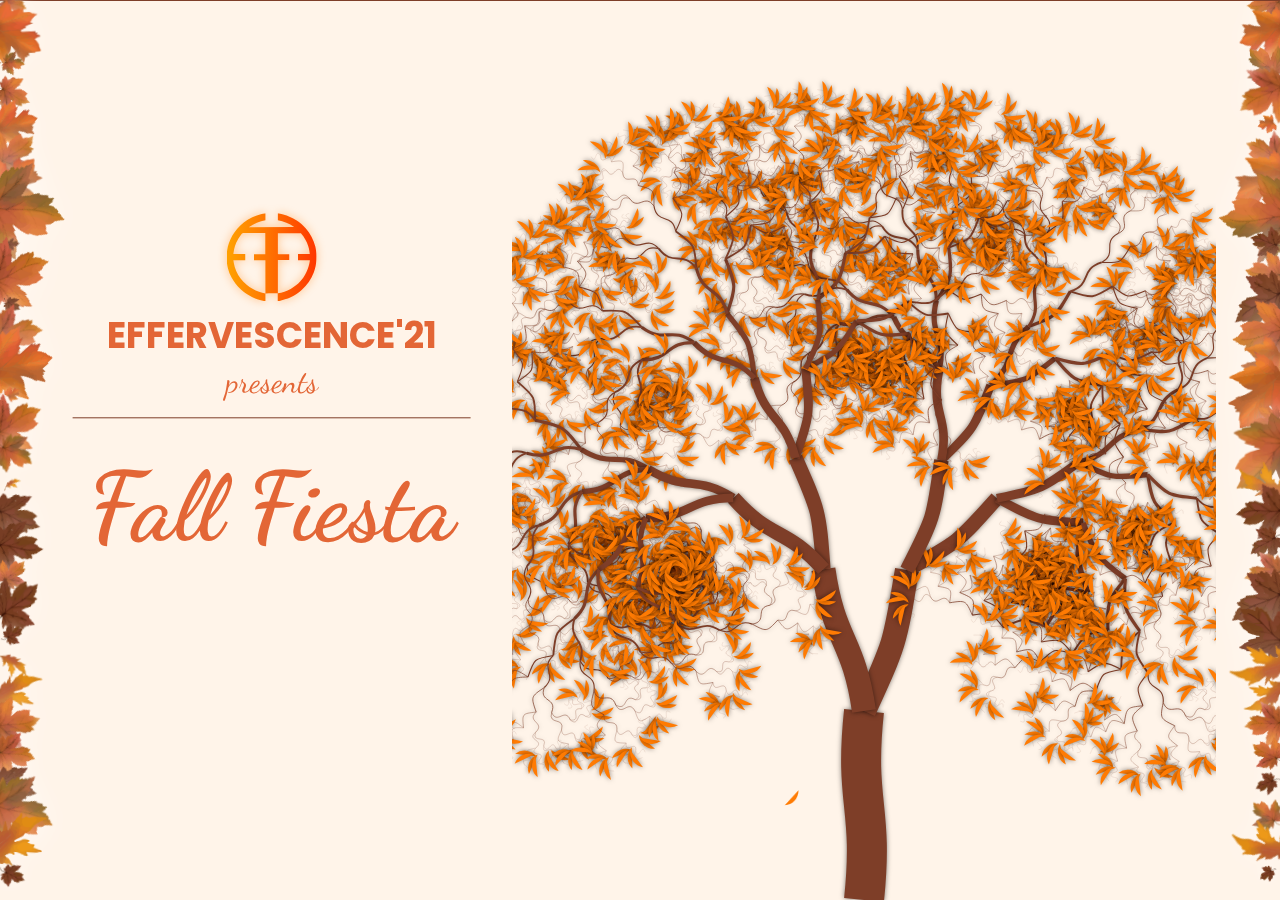
<file: fall fiesta/index.html>
<!DOCTYPE html>
<html lang="en">
  <head>
    <meta name="viewport" content="width=device-width,initial-scale=1" />
    <meta charset="UTF-8" />
    <title>Fall Fiesta</title>
    <meta http-equiv="X-UA-Compatible" content="IE=edge" />
    <link rel="shortcut icon" href="./img/logo.svg" type="image/x-icon" />
    <link rel="stylesheet" href="./styles/style.css" />
    <link rel="stylesheet" href="./styles/events.css" />
    <link rel="stylesheet" href="./styles/sponsors.css" />
  </head>
  <body>

    <div class="utils">
      <a href="#about" class="scrollToAbout"></a>
    </div>
    <main>
      <canvas class="main-canvas"></canvas>
      <div class="header"></div>
      <section class="home">
        <div class="home__heading">
          <img src="./img/logo.svg" alt="Effervescence" />
          <h2>Effervescence'21</h2>
          <p>presents</p>
          <h1>Fall Fiesta</h1>
        </div>
        
        <canvas class="fixed tree-canvas"></canvas>
        <canvas class="fixed fall-canvas"></canvas>
      </section>
      <section class="about" id = 'about'>
        <div class="about__content">
          <h1>Fall Fiesta:</h1>
          <p class="about__content__info">
            <span>As</span> we bid goodbye to the rainy days, October brings to us short-lived but beautiful autumn before we solace in the winter bells.
            Effervescence 21 celebrated this change   “FALL FIESTA”, a celebration warm like bonfire nights and exciting like the Halloween stories. 
            The digitally organised three-day-long fiesta had in for all a rollercoaster ride of enthralling and fun activities along with delightful and irresistible rewards. 
            Smashing BGMI battles to witty laughter riots of improv comedy.
This October heralded with the crunchy leaves, the gentle stream, the shiny conkers, the colourful trees, and a Pre-fest overflowing with breathtaking events!</p>
        </div>

      </section>
      <section class="events">
        <div class="heading">
          <h1>Events</h1>
        </div>
        <div class="card-container">
          <div class="card">
            <div class="face1">
              <img class="img_desk" src="img/events/Frame 12.png" alt="chess" />
              <img class="img_mob" src="img/events/Frame 11.png" alt="chess" />
            </div>
            <div class="face2">
              <div class="info_event">
                <h1>Chess</h1>
                <p>
                  
Participants brought out the inner Vishwanathan in them in the ultimate test of their strategic and logical thinking. Prizes worth Rs. 3k were at stake.
                </p>
              </div>
              
            </div>
          </div>
          <div class="card">
            <div class="face1">
              <img class="img_desk" src="img/events/Frame 13.png" alt="chess" />
              <img class="img_mob" src="img/events/Frame 14.png" alt="chess" />
            </div>
            <div class="face2">
              <div class="info_event">
                <h1>BGMI</h1>
                <p>
                  The battle Royale game, favoured by millions, the perfect conjunction of action, strategy and team play. The absolutely engaging gameplay had players and onlookers equally excited. Winer took home prizes worth Rs.6k.
                </p>
              </div>
            
            </div>
          </div>
          <div class="card">
            <div class="face1">
              <img src="img/events/Frame 15.png" alt="chess" />
            </div>
            <div class="face2">
              <div class="info_event">
                <h1>Improv Comedy</h1>
                <p>
                  Improv is purely a blend of drama and comedy. Unrehearsed. Unscripted.Unpredictable. Contestants came with all their wits and charm and had the audience in splits. Prizes worth Rs.6k+</p>
              </div>
             
            </div>
          </div>
          <div class="card">
            <div class="face1">
              <img src="img/events/Frame 16.png" alt="chess" />
            </div>
            <div class="face2">
              <div class="info_event">
                <h1>Smash Karts</h1>
                <p>
                 Racing cars, smashing grenades and limited time. The adrenaline rush was in full swing with an enthralling smash karts battle with equally exciting prizes.
                </p>
              </div>
             
            </div>
          </div>
          <div class="card">
            <div class="face1">
              <img src="img/events/Frame 17.png" alt="chess" />
            </div>
            <div class="face2">
              <!-- <img src="img/events/Frame 13.png" alt="chess" /> -->
              <div class="info_event">
                <h1>Auction</h1>
                <p>
                 Participants got a chance to put their ipl knowledge to the test and used it to assemble their teams in this exciting event
                </p>
              </div>
             
            </div>
          </div>
        </div>
        
      </section>

      <section class="sponsors">
        <div class="heading">
          <h1>Sponsors</h1>
        </div>
        <div class="sponsor-container">
          <div class="sponsor-card">
            <div class="sponsor-logo">
              <img class="sponsor-logo" src="img/TIME.png" />
            </div>
            <br />
            <h1 class="sponsor-name">T.I.M.E.</h1>
            <h2 class="sponsor-title">Management Partner</h2>
          </div>
          <div class="sponsor-card">
            <div class="sponsor-logo">
              <img class="sponsor-logo" src="img/geeksforgeeks.png" />
            </div>
            <br />
            <h1 class="sponsor-name">GeeksforGeeks</h1>
            <h2 class="sponsor-title">Coding Partner</h2>
          </div>
          <div class="sponsor-card">
            <div class="sponsor-logo">
              <img class="sponsor-logo" src="img/9stacks.png" />
            </div>
            <br />
            <h1 class="sponsor-name">9stacks</h1>
            <h2 class="sponsor-title">Gaming Partner</h2>
          </div>
          
      </section>
      
    </main>
    
    <script src="./script/hoverEffect.js"></script>
    <script src="./script/tree.js"></script>
    <script src="./script/fall.js"></script>
    <script src="./script/app.js"></script>
  </body>
</html>
</file>
<file: fall fiesta/styles/style.css>
@import url("https://fonts.googleapis.com/css2?family=Dancing+Script&family=Poppins:ital,wght@1,100&display=swap");
@import url("https://fonts.googleapis.com/css2?family=Poppins:ital,wght@0,300;1,100&family=Roboto+Condensed:wght@300&display=swap");
* {
  margin: 0;
  padding: 0;
  box-sizing: border-box;
}
html {
  font-family: -apple-system, BlinkMacSystemFont, "Segoe UI", Roboto, Oxygen,
    Ubuntu, Cantarell, "Open Sans", "Helvetica Neue", sans-serif;
  scroll-behavior: smooth;
  scrollbar-color: rgba(255, 123, 3, 0.5) rgba(0, 0, 0, 0);
  scrollbar-width: thin;
}
body {
  overflow-x: hidden;
  background: rgba(255, 217, 181, 0.3);

  z-index: -10;
}
::-webkit-scrollbar {
  width: 10px;
  border-radius: 150px;
}
::-webkit-scrollbar-thumb {
  background-color: rgba(255, 123, 3, 0.6);
  border-radius: 10px;
}
::-webkit-scrollbar-thumb:hover {
  background-color: rgba(255, 123, 3, 1);
}
.main-canvas {
  height: 100%;
  width: 100%;
  position: fixed;
  top: 0;
  left: 0;
}
.header {
  position: relative;
}
main {
  position: relative;
  width: 100%;
  height: 100vh;
  overflow: auto;
  scroll-snap-type: y mandatory;
}
section {
  position: relative;
  height: 100%;
  width: 100%;
  overflow-x: hidden;
  border-top: 1px solid #7e3e28;
  scroll-snap-align: start;
  overflow-y: hidden;
}

.tree-canvas {
  height: 100%;
  width: 55%;
  right: 5%;
  bottom: 0;
  z-index: -2;
}
.fall-canvas {
  height: 90%;
  width: 55%;
  right: 5%;
  bottom: 0;
  z-index: -4;
}
.fixed {
  position: fixed;
}
.absolute {
  position: absolute;
}
.home__heading {
  position: absolute;
  font-family: "Dancing Script", cursive;
  font-size: 1.5rem;
  color: #e36636;
  top: 30%;
  left: 15%;
  transform: translate(-30%, -15%);
  text-align: center;
}

.home__heading img {
  width: 90px;
  filter: drop-shadow(0px 0px 5px rgba(255, 123, 3, 0.4));
}
.home__heading h1 {
  padding: 2rem 1rem;
  font-size: 6rem;
}
.home__heading h2 {
  text-transform: uppercase;
  font-family: "Poppins", sans-serif;
}
.home__heading p {
  border-bottom: 1px solid #7e3e28;

  padding: 1rem 1rem;
  padding-top: 0rem;
  font-size: 2rem;
}
.heading h1 {
  font-size: 4.5rem;
  color: #e36636;
  text-align: center;
  height: 8%;
  font-family: "Dancing Script", cursive;
  padding-top: 1rem;
}
.about {
  border-top: 0;
}
.about__content {
  width: 40%;
  height: 80%;
  margin-top: 2%;
  margin-left: 2%;
  padding: 0px 3rem;
  font-family: "Poppins", sans-serif;
  letter-spacing: 2px;
  line-height: 1.6rem;
  color: #e36636;
}
.about__content h1 {
  width: 10ch;
  font-size: 3.5rem;
  font-family: "Dancing Script", cursive;
  padding: 1rem 0rem;
}
.about__content__info {
  padding: 2rem 0rem;
  color: #65350f;
}
.about__content__info span {
  font-size: 1.8rem;
}

@media screen and (max-width: 880px) {
  .tree-canvas {
    position: absolute;
    width: 90%;
    left: 5%;
    right: 0;
    z-index: -1;
  }
  .fall-canvas {
    width: 90%;
    left: 5%;
    right: 0;
    z-index: -2;
  }
  .about__content {
    width: 80%;
    margin: auto;
    padding: 5rem 3rem;
    line-height: 1.8rem;
  }
  .home__heading {
    position: absolute;
    top: 10%;
    left: 40%;
  }
  .home__heading img {
    position: absolute;
    left: -30%;
    top: -10%;
  }
  .home__heading h1 {
    padding: 0rem 1rem;
    font-size: 4.5rem;
  }
}
@media screen and (max-width: 625px) {
  .home__heading h1 {
    font-size: 4.5rem;
  }
  .home__heading {
    font-size: 1.2rem;
  }
  .home__heading img {
    position: absolute;
    left: -25%;
    top: -10%;
  }
  .about__content {
    width: 80%;
    margin: auto;
    padding: 2rem 3rem;
    line-height: 1.4rem;
  }
}
@media screen and (max-width: 550px) {
  .home__heading img {
    position: relative;
    margin: auto;
    margin-left: 50%;
  }
  .home__heading {
    position: relative;
    margin: auto;
    margin-top: 3rem;
    margin-left: -10%;
    font-size: 1.4rem;
  }
  .home__heading h1 {
    font-size: 3.5rem;
    position: relative;
    padding-top: 1rem;
    border-top: 1px solid #7e3e28;
    width: 10ch;
    margin: auto;
  }
  .home__heading p {
    border: none;
  }

  .about__content {
    width: 90%;
    height: 80%;
    margin: 5% auto;
    padding: 2rem 1rem;
    line-height: 1.3rem;
  }
  .about__content__info {
    font-size: 0.85rem;
  }
  .header {
    display: none;
  }
}
</file>
<file: fall fiesta/styles/events.css>
@import url("https://fonts.googleapis.com/css2?family=Dancing+Script&family=Roboto+Condensed:wght@300&display=swap");
@import url("https://fonts.googleapis.com/css2?family=Montserrat:wght@400;500&display=swap");
.events-container {
  position: relative;
  display: flex;
  flex-direction: column;
  justify-content: center;
  align-items: center;
}
.card-container {
  display: flex;
  position: relative;
  margin: auto;
  justify-content: space-around;
  padding: 4rem 1rem;
  padding-top: 2rem;
  height: 85%;
  width: 100%;
  flex-wrap: wrap;
  overflow-y: auto;
}

.card {
  width: 550px;
  height: 255px;
  border-radius: 16px;
  transform-style: preserve-3d;
  position: relative;
  display: flex;
  margin: 1rem 1.5rem;
  box-shadow: 0px 0px 5px rgba(0, 0, 0, 0.3);
}

.card:nth-child(3) {
  width: 400px;
  height: 255px;
  border-radius: 10px;
}
.card:nth-child(4) {
  width: 400px;
  height: 255px;
  border-radius: 10px;
}
.card:nth-child(5) {
  width: 400px;
  height: 255px;
  border-radius: 10px;
}

.face2 {
  position: absolute;
  height: 100%;
  border-radius: 16px;
  top: 0;
  transform: perspective(600px) rotateY(180deg);
  backface-visibility: hidden;
  overflow: hidden;
  transition: transform 0.8s linear;
  background: rgba(19, 35, 61, 1);
  color: aliceblue;
  display: flex;
  align-items: center;
  flex-direction: column;
}
.card:nth-child(1) > .face2 {
  background: rgba(0, 43, 46, 1);
}
.card:nth-child(2) > .face2 {
  background: #6b2f00;
}
.card:nth-child(3) > .face2 {
  background: #18063f;
}
.card:nth-child(4) > .face2 {
  background: #08325a;
}
.card:nth-child(5) > .face2 {
  background: #133d26;
}
.face2 .info_event {
  padding: 10px 20px;
  align-items: center;
}
.face2 .info_event h1 {
  border-bottom: 1px solid rgba(255, 255, 255, 1);
  font-family: "Montserrat", sans-serif;
  width: 100%;
  padding: 7px;
  text-align: center;
  margin-bottom: 10px;
  font-size: 2rem;
  font-weight: 500;
  text-transform: uppercase;
}
.face2 .info_event p {
  text-align: left;
  font-family: "Montserrat", sans-serif;
  font-weight: 300;
  line-height: 1.3rem;
  letter-spacing: 1px;
  font-size: 1rem;
  padding: 0 1rem;
}
.face2 .dates {
  font-size: 1.3rem;
  margin: 20px 0px;
  align-items: center;
  text-align: center;
}

.card:hover .face1 {
  transform: perspective(600px) rotateY(-180deg);
}
.card:hover .face2 {
  transform: perspective(600px) rotateY(0deg);
}

.img_mob {
  display: none;
}

.face1 {
  width: 100%;
  height: 100%;
  position: absolute;
  transform: perspective(600px) rotateY(0deg);
  transition: transform 0.8s linear;
  backface-visibility: hidden;
  overflow: hidden;
}
.face1 img {
  height: 100%;
  width: 100%;
}

@media screen and (max-width: 1250px) {
  .card {
    width: 400px;
  }

  .img_desk {
    display: none;
  }
  .img_mob {
    display: block;
  }

  .button a {
    padding: 12px 30px;
    border-radius: 30px;
    font-weight: 600;
  }
}
@media screen and (max-width: 1200px) {
  .card-container {
    width: 100vw;
  }
  .events-container {
    margin-top: 15rem;
  }
  .heading h1 {
    font-size: 7rem;
    font-weight: 900;
    margin-top: 3rem;
    margin-left: 0rem;
    text-align: center;
  }
}
@media screen and (max-width: 450px) {
  .face2 .info_event h1 {
    font-size: 2rem;
  }
  .face2 .info_event p {
    font-size: 0.8rem;
    line-height: 1rem;
  }
}

@media screen and (max-width: 380px) {
  .face2 .info_event h1 {
    font-size: 1.8rem;
  }
  .face2 .info_event p {
    font-size: 0.6rem;
    line-height: 0.9rem;
  }
}
</file>
<file: fall fiesta/styles/sponsors.css>
.sponsor-container {
  display: flex;
  position: relative;
  margin: auto;
  justify-content: space-around;
  padding: 4rem 2rem;
  padding-top: 2rem;
  height: 85%;
  width: 85%;
  flex-wrap: wrap;
  overflow-y: auto;
  min-width: 320px;
  overflow-x: hidden;
}
.sponsor-card {
  margin: 1rem;
  display: grid;
  min-width: 380px;
  grid-template-rows: 200px 1fr 1fr;
  box-shadow: 0px 0px 5px rgba(0, 0, 0, 0.3);
  position: relative;
  justify-items: center;
  border-top-right-radius: 80px;
  border-bottom-left-radius: 80px;
}
.sponsor-card .sponsor-logo {
  width: 200px;
  display: grid;
  place-items: center;
}
.sponsor-card .sponsor-name {
  font-size: 3rem;
  text-align: center;
  font-weight: 500;
  margin-top: -8%;
  width: 80%;
  border-bottom: 1px solid black;
}

.sponsor-title {
  text-align: center;
  margin: 10% 0;
  font-weight: 300;
}

@media screen and (max-width: 1200px) {
  .heading h1 {
    font-size: 4.5rem;
  }
}

@media screen and (max-width: 550px) {
  .heading h1 {
    font-size: 4rem;
  }
  .sponsor-card .sponsor-logo {
    width: 120px;
    display: grid;
    place-items: center;
  }

  .sponsor-card .sponsor-name {
    font-size: 2rem;
    width: 80%;
  }

  .sponsor-title {
    margin: 5% 0;
    font-size: 1.3rem;
  }
  .sponsor-card {
    min-width: 300px;
    border-top-right-radius: 60px;
    border-bottom-left-radius: 60px;
    grid-template-rows: 150px 1fr 1fr;
  }
}

@media screen and (max-width: 400px) {
  .heading h1 {
    font-size: 3rem;
  }
  .sponsor-card .sponsor-logo {
    width: 100px;
  }

  .sponsor-card .sponsor-name {
    font-size: 2rem;
    width: 80%;
  }

  .sponsor-title {
    margin: 5% 0;
    font-size: 1rem;
  }
  .sponsor-card {
    margin: 1rem 0rem;
    min-width: 250px;
    border-top-right-radius: 60px;
    border-bottom-left-radius: 60px;
  }
}

.utils {
  position: absolute;
  opacity: 0;
  top: -100%;
}
</file>
